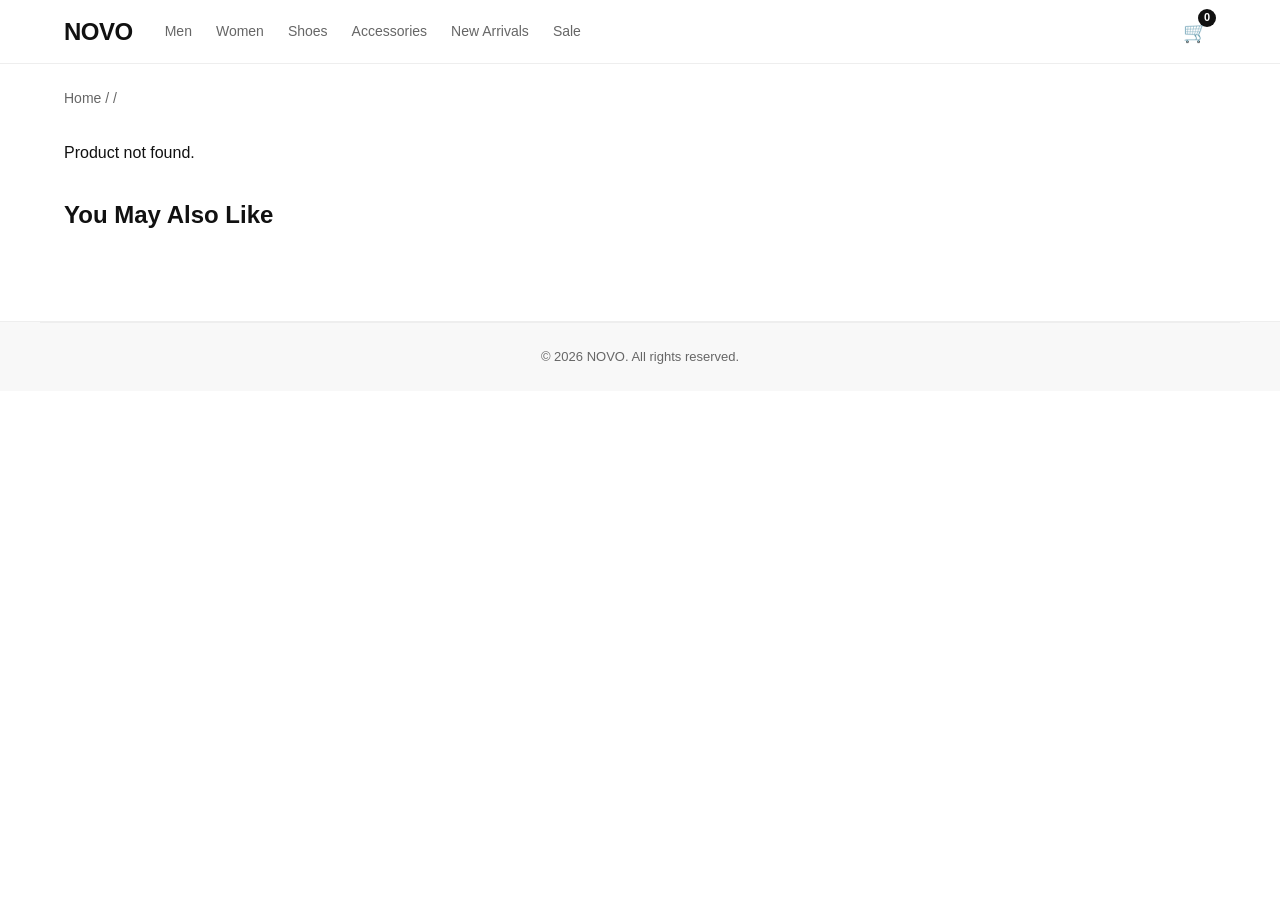
<file: product.html>
<!DOCTYPE html>
<html lang="en">
<head>
  <meta charset="UTF-8">
  <meta name="viewport" content="width=device-width, initial-scale=1.0">
  <title>Product — NOVO</title>
  <meta name="description" content="NOVO product detail page.">
  <link rel="stylesheet" href="styles.css">
</head>
<body>

  <header class="site-header">
    <div class="header-inner">
      <a href="index.html" class="logo" aria-label="NOVO Home">NOVO</a>
      <nav class="main-nav" aria-label="Main navigation">
        <a href="index.html">Men</a>
        <a href="index.html">Women</a>
        <a href="index.html?category=Running+Shoes">Shoes</a>
        <a href="index.html?category=Accessories">Accessories</a>
        <a href="index.html?filter=new">New Arrivals</a>
        <a href="index.html?filter=sale">Sale</a>
      </nav>
      <div class="header-actions">
        <button class="icon-btn cart-btn" id="cartBtn" aria-label="Shopping cart">
          🛒 <span class="cart-count" id="cartCount">0</span>
        </button>
      </div>
    </div>
  </header>

  <main>
    <div class="breadcrumb" id="breadcrumb" aria-label="Breadcrumb">
      <a href="index.html">Home</a> / <span id="breadcrumbCategory"></span> / <span id="breadcrumbName"></span>
    </div>

    <section class="product-detail" id="productDetail" aria-label="Product details">
      <div class="product-detail-image">
        <img id="productImage" src="" alt="">
      </div>
      <div class="product-detail-info">
        <p class="product-brand" id="productBrand"></p>
        <h1 class="product-name" id="productName"></h1>
        <p class="product-category" id="productCategory"></p>
        <div class="product-rating" id="productRating"></div>
        <p class="product-description" id="productDescription"></p>
        <div class="product-pricing">
          <span class="product-price" id="productPrice"></span>
          <span class="product-original-price" id="productOriginalPrice"></span>
          <span class="product-discount" id="productDiscount"></span>
        </div>
        <div class="product-options">
          <div class="option-group" id="sizeOptions">
            <label>Size</label>
            <div class="option-buttons"></div>
          </div>
          <div class="option-group" id="colorOptions">
            <label>Color</label>
            <div class="option-buttons"></div>
          </div>
        </div>
        <p class="product-stock" id="productStock"></p>
        <div class="product-actions">
          <button class="btn btn-primary btn-add-cart" id="addToCartBtn">Add to Cart</button>
          <button class="btn btn-secondary btn-wishlist" id="wishlistBtn">♡</button>
        </div>
      </div>
    </section>

    <section class="related-products" id="relatedProducts" aria-label="Related products">
      <h2>You May Also Like</h2>
      <div class="product-grid" id="relatedGrid"></div>
    </section>
  </main>

  <footer class="site-footer">
    <div class="footer-bottom">
      <p>&copy; 2026 NOVO. All rights reserved.</p>
    </div>
  </footer>

  <script src="products.js"></script>
  <script src="services/product-service.js"></script>
  <script src="services/cart-service.js"></script>
  <script src="services/analytics-service.js"></script>
  <script src="ray-integration.js"></script>
  <script>
    const params = new URLSearchParams(window.location.search);
    const productId = params.get('id');
    const product = ProductService.getProduct(productId);

    if (!product) {
      document.getElementById('productDetail').innerHTML = '<p>Product not found.</p>';
    } else {
      document.title = product.name + ' — NOVO';
      document.getElementById('breadcrumbCategory').textContent = product.category;
      document.getElementById('breadcrumbName').textContent = product.name;
      document.getElementById('productImage').src = product.image;
      document.getElementById('productImage').alt = product.name;
      document.getElementById('productBrand').textContent = product.brand;
      document.getElementById('productName').textContent = product.name;
      document.getElementById('productCategory').textContent = product.category;
      document.getElementById('productDescription').textContent = product.description;
      document.getElementById('productPrice').textContent = '₹' + product.price.toLocaleString();
      document.getElementById('productOriginalPrice').textContent = '₹' + product.originalPrice.toLocaleString();
      const discount = Math.round((1 - product.price / product.originalPrice) * 100);
      document.getElementById('productDiscount').textContent = '-' + discount + '%';
      document.getElementById('productStock').textContent = product.stock > 0 ? 'In Stock (' + product.stock + ' available)' : 'Out of Stock';

      const ratingHTML = '★'.repeat(Math.floor(product.rating)) + ' ' + product.rating + ' (' + product.reviewCount + ' reviews)';
      document.getElementById('productRating').innerHTML = ratingHTML;

      const sizeButtons = document.querySelector('#sizeOptions .option-buttons');
      product.sizes.forEach(s => {
        const btn = document.createElement('button');
        btn.className = 'option-btn';
        btn.textContent = s;
        btn.dataset.value = s;
        sizeButtons.appendChild(btn);
      });

      const colorButtons = document.querySelector('#colorOptions .option-buttons');
      product.colors.forEach(c => {
        const btn = document.createElement('button');
        btn.className = 'option-btn';
        btn.textContent = c;
        btn.dataset.value = c;
        colorButtons.appendChild(btn);
      });

      document.getElementById('addToCartBtn').addEventListener('click', () => {
        CartService.addItem(product.id, 1);
        document.getElementById('cartCount').textContent = CartService.getItemCount();
        alert(product.name + ' added to cart!');
      });

      // JSON-LD
      const jsonLD = {
        "@context": "https://schema.org",
        "@type": "Product",
        "name": product.name,
        "image": product.image,
        "description": product.description,
        "sku": product.id,
        "brand": { "@type": "Brand", "name": product.brand },
        "offers": {
          "@type": "Offer",
          "price": product.price,
          "priceCurrency": product.currency,
          "availability": product.stock > 0 ? "https://schema.org/InStock" : "https://schema.org/OutOfStock"
        },
        "aggregateRating": {
          "@type": "AggregateRating",
          "ratingValue": product.rating,
          "reviewCount": product.reviewCount
        }
      };
      const script = document.createElement('script');
      script.type = 'application/ld+json';
      script.textContent = JSON.stringify(jsonLD);
      document.head.appendChild(script);

      // Canonical
      const canonical = document.createElement('link');
      canonical.rel = 'canonical';
      canonical.href = 'https://novo-demo-store.example.com/product.html?id=' + product.id;
      document.head.appendChild(canonical);

      // Related
      const related = ProductService.getProductsByCategory(product.category).filter(p => p.id !== product.id);
      const relatedGrid = document.getElementById('relatedGrid');
      related.forEach(p => {
        const card = document.createElement('article');
        card.className = 'product-card';
        card.dataset.productId = p.id;
        card.innerHTML = `
          <a href="product.html?id=${p.id}" class="product-image-link">
            <img src="${p.image}" alt="${p.name}" loading="lazy">
          </a>
          <div class="product-info">
            <p class="product-brand">${p.brand}</p>
            <h3 class="product-name"><a href="product.html?id=${p.id}">${p.name}</a></h3>
            <span class="product-price">₹${p.price.toLocaleString()}</span>
          </div>`;
        relatedGrid.appendChild(card);
      });

      Analytics.track('product_viewed', { productId: product.id });
    }

    document.getElementById('cartCount').textContent = CartService.getItemCount();

    document.addEventListener('error', e => {
      if (e.target.tagName === 'IMG' && !e.target.dataset.fallback) {
        e.target.dataset.fallback = '1';
        const label = e.target.alt || 'Product';
        e.target.src = 'data:image/svg+xml,' + encodeURIComponent(
          '<svg xmlns="http://www.w3.org/2000/svg" width="600" height="600"><rect fill="%23e5e5e5" width="600" height="600"/><text fill="%23999" font-family="sans-serif" font-size="24" x="50%" y="50%" text-anchor="middle" dy=".3em">' + label + '</text></svg>'
        );
      }
    }, true);
  </script>
</body>
</html>
</file>
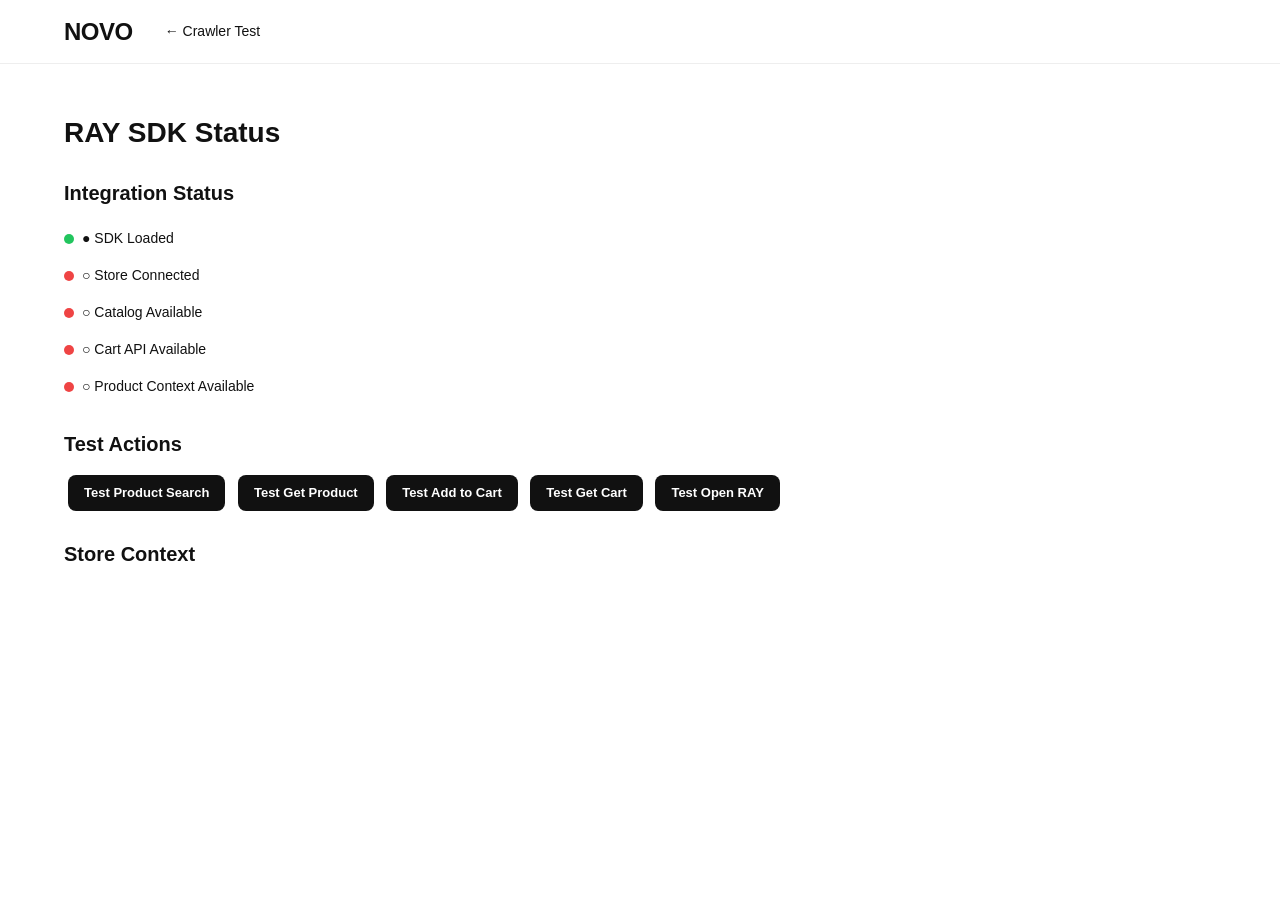
<file: sdk-test.html>
<!DOCTYPE html>
<html lang="en">
<head>
  <meta charset="UTF-8">
  <meta name="viewport" content="width=device-width, initial-scale=1.0">
  <title>SDK Test — NOVO</title>
  <meta name="description" content="Development tool for verifying RAY SDK integration.">
  <link rel="stylesheet" href="styles.css">
</head>
<body>
  <header class="site-header">
    <div class="header-inner">
      <a href="index.html" class="logo">NOVO</a>
      <a href="crawler-test.html" style="font-size:14px;">← Crawler Test</a>
    </div>
  </header>

  <main class="test-page">
    <h1>RAY SDK Status</h1>

    <section>
      <h2>Integration Status</h2>
      <div id="statusChecks"></div>
    </section>

    <section>
      <h2>Test Actions</h2>
      <button class="test-btn" onclick="testSearch()">Test Product Search</button>
      <button class="test-btn" onclick="testGetProduct()">Test Get Product</button>
      <button class="test-btn" onclick="testAddToCart()">Test Add to Cart</button>
      <button class="test-btn" onclick="testGetCart()">Test Get Cart</button>
      <button class="test-btn" onclick="testOpenRAY()">Test Open RAY</button>
      <div id="testOutput" class="test-result" style="display:none;"></div>
    </section>

    <section>
      <h2>Store Context</h2>
      <div id="storeContext"></div>
    </section>
  </main>

  <script src="products.js"></script>
  <script src="services/product-service.js"></script>
  <script src="services/cart-service.js"></script>
  <script src="services/analytics-service.js"></script>
  <script src="ray-integration.js"></script>
  <script>
    function checkStatus() {
      const checks = [
        { name: 'SDK Loaded', pass: typeof window.RAY !== 'undefined' },
        { name: 'Store Connected', pass: typeof window.RAY_STORE !== 'undefined' },
        { name: 'Catalog Available', pass: typeof window.RAY_STORE?.searchProducts === 'function' },
        { name: 'Cart API Available', pass: typeof window.RAY_STORE?.addToCart === 'function' },
        { name: 'Product Context Available', pass: typeof window.RAY_STORE?.getCurrentPage === 'function' }
      ];

      document.getElementById('statusChecks').innerHTML = checks.map(c =>
        `<div class="test-status"><span class="dot ${c.pass ? 'green' : 'red'}"></span> ${c.pass ? '●' : '○'} ${c.name}</div>`
      ).join('');

      if (window.RAY_STORE) {
        const ctx = {
          page: window.RAY_STORE.getCurrentPage(),
          product: window.RAY_STORE.getCurrentProduct(),
          products: window.RAY_STORE.getVisibleProducts().length,
          cart: window.RAY_STORE.getCartItems().length
        };
        document.getElementById('storeContext').innerHTML =
          `<pre class="test-result">${JSON.stringify(ctx, null, 2)}</pre>`;
      }
    }

    function showOutput(text) {
      const el = document.getElementById('testOutput');
      el.style.display = 'block';
      el.textContent = text;
    }

    function testSearch() {
      const results = window.RAY_STORE.searchProducts('running');
      showOutput('Search "running": ' + results.length + ' results\n' +
        results.map(p => `  ${p.name} — ₹${p.price}`).join('\n'));
    }

    function testGetProduct() {
      const p = window.RAY_STORE.getProduct('shoe-001');
      showOutput(p ? `Product: ${p.name}\nPrice: ₹${p.price}\nCategory: ${p.category}` : 'Product not found');
    }

    function testAddToCart() {
      window.RAY_STORE.addToCart('shoe-001', 1);
      showOutput('Added shoe-001 to cart. Cart items: ' + window.RAY_STORE.getCartItems().length);
    }

    function testGetCart() {
      const items = window.RAY_STORE.getCartItems();
      if (items.length === 0) {
        showOutput('Cart is empty.');
      } else {
        showOutput('Cart (' + items.length + ' items):\n' +
          items.map(i => `  ${i.product.name} x${i.quantity} — ₹${i.product.price}`).join('\n'));
      }
    }

    function testOpenRAY() {
      const chat = document.getElementById('rayChat');
      if (chat) {
        chat.classList.add('open');
        showOutput('RAY chat opened.');
      } else {
        showOutput('RAY chat element not found. Go to index.html to test.');
      }
    }

    checkStatus();
  </script>
</body>
</html>
</file>
<file: styles.css>
*,
*::before,
*::after {
  margin: 0;
  padding: 0;
  box-sizing: border-box;
}

:root {
  --color-bg: #ffffff;
  --color-text: #111111;
  --color-gray: #666666;
  --color-light-gray: #e5e5e5;
  --color-border: #eeeeee;
  --color-surface: #f8f8f8;
  --color-ray: #22c55e;
  --color-ray-light: #f0fdf4;
  --color-sale: #ef4444;
  --radius: 8px;
  --radius-lg: 12px;
  --shadow: 0 1px 3px rgba(0, 0, 0, 0.08);
  --shadow-lg: 0 4px 12px rgba(0, 0, 0, 0.1);
  --max-width: 1200px;
  --header-height: 64px;
}

body {
  font-family: -apple-system, BlinkMacSystemFont, 'Segoe UI', Roboto, sans-serif;
  color: var(--color-text);
  background: var(--color-bg);
  line-height: 1.5;
  -webkit-font-smoothing: antialiased;
}

a {
  color: inherit;
  text-decoration: none;
}

img {
  max-width: 100%;
  display: block;
}

button {
  cursor: pointer;
  border: none;
  background: none;
  font: inherit;
}

/* HEADER */
.site-header {
  position: sticky;
  top: 0;
  z-index: 100;
  background: var(--color-bg);
  border-bottom: 1px solid var(--color-border);
  height: var(--header-height);
}

.header-inner {
  max-width: var(--max-width);
  margin: 0 auto;
  padding: 0 24px;
  display: flex;
  align-items: center;
  height: 100%;
  gap: 32px;
}

.logo {
  font-size: 24px;
  font-weight: 800;
  letter-spacing: -0.5px;
  white-space: nowrap;
}

.main-nav {
  display: flex;
  gap: 24px;
  flex: 1;
}

.main-nav a {
  font-size: 14px;
  font-weight: 500;
  color: var(--color-gray);
  transition: color 0.15s;
}

.main-nav a:hover {
  color: var(--color-text);
}

.header-actions {
  display: flex;
  align-items: center;
  gap: 16px;
}

.search-bar {
  display: flex;
  align-items: center;
  background: var(--color-surface);
  border-radius: var(--radius);
  padding: 6px 12px;
}

.search-bar input {
  border: none;
  background: none;
  outline: none;
  font-size: 14px;
  width: 180px;
  padding: 4px 8px;
}

.search-btn {
  font-size: 16px;
  padding: 4px;
}

.icon-btn {
  font-size: 20px;
  padding: 8px;
  border-radius: var(--radius);
  transition: background 0.15s;
}

.icon-btn:hover {
  background: var(--color-surface);
}

.cart-btn {
  position: relative;
}

.cart-count {
  position: absolute;
  top: 0;
  right: 0;
  background: var(--color-text);
  color: var(--color-bg);
  font-size: 11px;
  font-weight: 700;
  width: 18px;
  height: 18px;
  border-radius: 50%;
  display: flex;
  align-items: center;
  justify-content: center;
}

.mobile-menu-btn {
  display: none;
  font-size: 24px;
}

/* HERO */
.hero {
  max-width: var(--max-width);
  margin: 0 auto;
  padding: 48px 24px;
  display: flex;
  align-items: center;
  gap: 48px;
}

.hero-content {
  flex: 1;
}

.hero-content h1 {
  font-size: 56px;
  font-weight: 800;
  line-height: 1.1;
  letter-spacing: -1px;
  margin-bottom: 16px;
}

.hero-content p {
  font-size: 18px;
  color: var(--color-gray);
  margin-bottom: 32px;
  max-width: 400px;
}

.hero-actions {
  display: flex;
  gap: 12px;
}

.hero-image {
  flex: 1;
  border-radius: var(--radius-lg);
  overflow: hidden;
}

.hero-image img {
  width: 100%;
  height: 360px;
  object-fit: cover;
}

.btn {
  display: inline-flex;
  align-items: center;
  justify-content: center;
  padding: 12px 24px;
  border-radius: var(--radius);
  font-size: 14px;
  font-weight: 600;
  transition: all 0.15s;
}

.btn-primary {
  background: var(--color-text);
  color: var(--color-bg);
}

.btn-primary:hover {
  background: #333;
}

.btn-secondary {
  background: transparent;
  color: var(--color-text);
  border: 1px solid var(--color-light-gray);
}

.btn-secondary:hover {
  background: var(--color-surface);
}

/* CATEGORIES */
.categories {
  max-width: var(--max-width);
  margin: 0 auto;
  padding: 0 24px 48px;
}

.categories h2 {
  font-size: 24px;
  font-weight: 700;
  margin-bottom: 24px;
}

.category-grid {
  display: grid;
  grid-template-columns: repeat(4, 1fr);
  gap: 16px;
}

.category-card {
  border-radius: var(--radius-lg);
  overflow: hidden;
  position: relative;
  background: var(--color-surface);
}

.category-card img {
  width: 100%;
  height: 200px;
  object-fit: cover;
  transition: transform 0.3s;
}

.category-card:hover img {
  transform: scale(1.05);
}

.category-card h3 {
  position: absolute;
  bottom: 16px;
  left: 16px;
  font-size: 16px;
  font-weight: 600;
  background: var(--color-bg);
  padding: 8px 16px;
  border-radius: var(--radius);
}

/* PRODUCTS */
.products-section {
  max-width: var(--max-width);
  margin: 0 auto;
  padding: 0 24px 64px;
}

.products-header {
  display: flex;
  justify-content: space-between;
  align-items: center;
  margin-bottom: 24px;
}

.products-header h2 {
  font-size: 24px;
  font-weight: 700;
}

.products-controls select {
  padding: 8px 12px;
  border: 1px solid var(--color-light-gray);
  border-radius: var(--radius);
  font-size: 14px;
  background: var(--color-bg);
  cursor: pointer;
}

.products-layout {
  display: flex;
  gap: 32px;
}

.filters-sidebar {
  width: 220px;
  flex-shrink: 0;
}

.filter-group {
  margin-bottom: 24px;
}

.filter-group h3 {
  font-size: 14px;
  font-weight: 600;
  margin-bottom: 12px;
}

.filter-group label {
  font-size: 13px;
  color: var(--color-gray);
}

.filter-checkbox {
  display: flex;
  align-items: center;
  gap: 8px;
  margin-bottom: 8px;
  font-size: 14px;
}

.filter-checkbox input {
  width: 16px;
  height: 16px;
  accent-color: var(--color-text);
}

#priceFilter {
  width: 100%;
}

#priceFilterLabel {
  font-size: 13px;
  color: var(--color-gray);
}

.size-btn,
.color-btn {
  display: inline-block;
  padding: 6px 12px;
  margin: 0 6px 6px 0;
  border: 1px solid var(--color-light-gray);
  border-radius: var(--radius);
  font-size: 13px;
  cursor: pointer;
  transition: all 0.15s;
}

.size-btn:hover,
.color-btn:hover,
.size-btn.active,
.color-btn.active {
  border-color: var(--color-text);
  background: var(--color-text);
  color: var(--color-bg);
}

.btn-clear-filters {
  font-size: 13px;
  color: var(--color-gray);
  text-decoration: underline;
  padding: 8px 0;
}

.product-grid {
  flex: 1;
  display: grid;
  grid-template-columns: repeat(3, 1fr);
  gap: 20px;
}

.product-card {
  border: 1px solid var(--color-border);
  border-radius: var(--radius-lg);
  overflow: hidden;
  transition: box-shadow 0.2s, transform 0.2s;
  position: relative;
}

.product-card:hover {
  box-shadow: var(--shadow-lg);
  transform: translateY(-2px);
}

.product-image-link {
  display: block;
  overflow: hidden;
}

.product-image-link img {
  width: 100%;
  height: 260px;
  object-fit: cover;
  transition: transform 0.3s;
}

.product-card:hover .product-image-link img {
  transform: scale(1.05);
}

.product-info {
  padding: 16px;
}

.product-brand {
  font-size: 12px;
  text-transform: uppercase;
  letter-spacing: 0.5px;
  color: var(--color-gray);
  margin-bottom: 4px;
}

.product-name {
  font-size: 15px;
  font-weight: 600;
  margin-bottom: 8px;
  line-height: 1.3;
}

.product-name a {
  color: inherit;
}

.product-name a:hover {
  text-decoration: underline;
}

.product-rating {
  font-size: 13px;
  color: var(--color-gray);
  margin-bottom: 8px;
}

.product-rating .stars {
  color: #f59e0b;
}

.product-pricing {
  display: flex;
  align-items: center;
  gap: 8px;
}

.product-price {
  font-size: 16px;
  font-weight: 700;
}

.product-original-price {
  font-size: 14px;
  color: var(--color-gray);
  text-decoration: line-through;
}

.product-discount {
  font-size: 13px;
  color: var(--color-sale);
  font-weight: 600;
}

.product-card-actions {
  padding: 0 16px 16px;
  display: flex;
  gap: 8px;
}

.btn-add-card {
  flex: 1;
  padding: 10px 16px;
  font-size: 13px;
}

.product-card .btn-wishlist {
  padding: 10px 14px;
  font-size: 16px;
  border: 1px solid var(--color-light-gray);
  border-radius: var(--radius);
}

.product-card .btn-wishlist:hover {
  background: var(--color-surface);
}

.product-badge {
  position: absolute;
  top: 12px;
  left: 12px;
  background: var(--color-sale);
  color: white;
  font-size: 12px;
  font-weight: 700;
  padding: 4px 8px;
  border-radius: var(--radius);
}

/* CART DRAWER */
.cart-drawer {
  position: fixed;
  top: 0;
  right: -400px;
  width: 380px;
  height: 100vh;
  background: var(--color-bg);
  box-shadow: var(--shadow-lg);
  z-index: 200;
  transition: right 0.3s;
  display: flex;
  flex-direction: column;
}

.cart-drawer.open {
  right: 0;
}

.cart-drawer-header {
  display: flex;
  justify-content: space-between;
  align-items: center;
  padding: 20px 24px;
  border-bottom: 1px solid var(--color-border);
}

.cart-drawer-header h3 {
  font-size: 18px;
  font-weight: 700;
}

.cart-close-btn {
  font-size: 20px;
  padding: 4px;
}

.cart-items {
  flex: 1;
  overflow-y: auto;
  padding: 16px 24px;
}

.cart-item {
  display: flex;
  gap: 12px;
  padding: 12px 0;
  border-bottom: 1px solid var(--color-border);
}

.cart-item img {
  width: 64px;
  height: 64px;
  object-fit: cover;
  border-radius: var(--radius);
}

.cart-item-info {
  flex: 1;
}

.cart-item-name {
  font-size: 14px;
  font-weight: 600;
  margin-bottom: 4px;
}

.cart-item-price {
  font-size: 14px;
  color: var(--color-gray);
}

.cart-item-controls {
  display: flex;
  align-items: center;
  gap: 8px;
  margin-top: 8px;
}

.cart-item-controls button {
  width: 28px;
  height: 28px;
  border: 1px solid var(--color-light-gray);
  border-radius: var(--radius);
  font-size: 14px;
  display: flex;
  align-items: center;
  justify-content: center;
}

.cart-item-controls span {
  font-size: 14px;
  min-width: 20px;
  text-align: center;
}

.cart-item-remove {
  font-size: 18px;
  color: var(--color-gray);
  padding: 4px;
  align-self: flex-start;
}

.cart-footer {
  padding: 16px 24px;
  border-top: 1px solid var(--color-border);
}

.cart-subtotal {
  display: flex;
  justify-content: space-between;
  font-size: 16px;
  font-weight: 700;
  margin-bottom: 16px;
}

.btn-checkout {
  width: 100%;
  padding: 14px;
  font-size: 15px;
}

.cart-overlay {
  position: fixed;
  inset: 0;
  background: rgba(0, 0, 0, 0.4);
  z-index: 190;
  display: none;
}

.cart-overlay.open {
  display: block;
}

/* PRODUCT DETAIL */
.breadcrumb {
  max-width: var(--max-width);
  margin: 0 auto;
  padding: 24px 24px 0;
  font-size: 14px;
  color: var(--color-gray);
}

.breadcrumb a {
  color: var(--color-gray);
}

.breadcrumb a:hover {
  color: var(--color-text);
}

.product-detail {
  max-width: var(--max-width);
  margin: 0 auto;
  padding: 32px 24px;
  display: flex;
  gap: 48px;
}

.product-detail-image {
  flex: 1;
}

.product-detail-image img {
  width: 100%;
  height: 500px;
  object-fit: cover;
  border-radius: var(--radius-lg);
}

.product-detail-info {
  flex: 1;
  display: flex;
  flex-direction: column;
  gap: 16px;
}

.product-detail-info .product-name {
  font-size: 28px;
  font-weight: 800;
}

.product-detail-info .product-description {
  font-size: 15px;
  color: var(--color-gray);
  line-height: 1.6;
}

.product-detail-info .product-rating {
  font-size: 15px;
}

.product-detail-info .product-pricing {
  font-size: 24px;
  gap: 12px;
}

.product-detail-info .product-price {
  font-size: 28px;
}

.product-options {
  display: flex;
  flex-direction: column;
  gap: 16px;
}

.option-group label {
  display: block;
  font-size: 14px;
  font-weight: 600;
  margin-bottom: 8px;
}

.option-buttons {
  display: flex;
  flex-wrap: wrap;
  gap: 8px;
}

.option-btn {
  padding: 8px 16px;
  border: 1px solid var(--color-light-gray);
  border-radius: var(--radius);
  font-size: 14px;
  cursor: pointer;
  transition: all 0.15s;
}

.option-btn:hover,
.option-btn.active {
  border-color: var(--color-text);
  background: var(--color-text);
  color: var(--color-bg);
}

.product-actions {
  display: flex;
  gap: 12px;
  margin-top: 8px;
}

.btn-add-cart {
  flex: 1;
  padding: 16px;
  font-size: 16px;
}

.btn-wishlist {
  padding: 16px 20px;
  font-size: 20px;
  border: 1px solid var(--color-light-gray);
  border-radius: var(--radius);
}

.related-products {
  max-width: var(--max-width);
  margin: 0 auto;
  padding: 0 24px 64px;
}

.related-products h2 {
  font-size: 24px;
  font-weight: 700;
  margin-bottom: 24px;
}

/* RAY WIDGET */
.ray-widget {
  position: fixed;
  bottom: 24px;
  right: 24px;
  z-index: 150;
}

.ray-widget-btn {
  background: var(--color-ray);
  color: white;
  padding: 14px 20px;
  border-radius: 50px;
  font-size: 15px;
  font-weight: 600;
  box-shadow: var(--shadow-lg);
  transition: transform 0.15s, box-shadow 0.15s;
  display: flex;
  align-items: center;
  gap: 8px;
}

.ray-widget-btn:hover {
  transform: translateY(-2px);
  box-shadow: 0 6px 20px rgba(34, 197, 94, 0.3);
}

.ray-icon {
  font-size: 18px;
}

.ray-chat {
  display: none;
  position: absolute;
  bottom: 60px;
  right: 0;
  width: 380px;
  height: 500px;
  background: var(--color-bg);
  border-radius: var(--radius-lg);
  box-shadow: var(--shadow-lg);
  flex-direction: column;
  overflow: hidden;
}

.ray-chat.open {
  display: flex;
}

.ray-chat-header {
  display: flex;
  justify-content: space-between;
  align-items: center;
  padding: 16px 20px;
  border-bottom: 1px solid var(--color-border);
  background: var(--color-ray-light);
}

.ray-chat-header h4 {
  font-size: 15px;
  font-weight: 700;
  color: #166534;
}

.ray-close-btn {
  font-size: 18px;
  padding: 4px;
}

.ray-chat-messages {
  flex: 1;
  overflow-y: auto;
  padding: 16px 20px;
  display: flex;
  flex-direction: column;
  gap: 12px;
}

.ray-msg {
  max-width: 85%;
  padding: 12px 16px;
  border-radius: var(--radius-lg);
  font-size: 14px;
  line-height: 1.5;
}

.ray-msg-ai {
  background: var(--color-surface);
  align-self: flex-start;
  border-bottom-left-radius: 4px;
}

.ray-msg-user {
  background: var(--color-text);
  color: var(--color-bg);
  align-self: flex-end;
  border-bottom-right-radius: 4px;
}

.ray-suggestion {
  font-style: italic;
  color: var(--color-gray);
  font-size: 13px;
  margin-top: 8px;
}

.ray-product-result {
  background: var(--color-surface);
  border: 1px solid var(--color-border);
  border-radius: var(--radius);
  padding: 12px;
  margin-top: 8px;
}

.ray-product-result h5 {
  font-size: 14px;
  font-weight: 600;
  margin-bottom: 4px;
}

.ray-product-result p {
  font-size: 13px;
  color: var(--color-gray);
}

.ray-product-result .ray-result-price {
  font-weight: 700;
  color: var(--color-text);
}

.ray-add-btn {
  margin-top: 8px;
  padding: 6px 12px;
  background: var(--color-ray);
  color: white;
  border-radius: var(--radius);
  font-size: 13px;
  font-weight: 600;
  cursor: pointer;
}

.ray-chat-input {
  display: flex;
  gap: 8px;
  padding: 12px 16px;
  border-top: 1px solid var(--color-border);
}

.ray-chat-input input {
  flex: 1;
  padding: 10px 14px;
  border: 1px solid var(--color-light-gray);
  border-radius: var(--radius);
  font-size: 14px;
  outline: none;
}

.ray-chat-input input:focus {
  border-color: var(--color-ray);
}

.ray-send-btn {
  padding: 10px 16px;
  background: var(--color-ray);
  color: white;
  border-radius: var(--radius);
  font-size: 16px;
  font-weight: 600;
}

/* CHECKOUT MODAL */
.checkout-modal {
  position: fixed;
  inset: 0;
  background: rgba(0, 0, 0, 0.5);
  z-index: 300;
  display: none;
  align-items: center;
  justify-content: center;
  padding: 24px;
}

.checkout-modal.open {
  display: flex;
}

.checkout-content {
  background: var(--color-bg);
  border-radius: var(--radius-lg);
  width: 100%;
  max-width: 560px;
  max-height: 90vh;
  overflow-y: auto;
  box-shadow: var(--shadow-lg);
}

.checkout-header {
  display: flex;
  justify-content: space-between;
  align-items: center;
  padding: 20px 24px;
  border-bottom: 1px solid var(--color-border);
}

.checkout-header h3 {
  font-size: 18px;
  font-weight: 700;
}

.checkout-close-btn {
  font-size: 20px;
  padding: 4px;
}

.checkout-body {
  padding: 24px;
}

.checkout-order-summary {
  margin-bottom: 24px;
  padding-bottom: 16px;
  border-bottom: 1px solid var(--color-border);
}

.checkout-order-summary h4 {
  font-size: 14px;
  font-weight: 700;
  margin-bottom: 12px;
}

.checkout-order-item {
  display: flex;
  justify-content: space-between;
  padding: 6px 0;
  font-size: 14px;
}

.checkout-order-item .item-name {
  flex: 1;
}

.checkout-order-item .item-qty {
  color: var(--color-gray);
  margin: 0 12px;
}

.checkout-order-item .item-price {
  font-weight: 600;
}

.checkout-total {
  display: flex;
  justify-content: space-between;
  font-size: 16px;
  font-weight: 700;
  margin-top: 12px;
  padding-top: 12px;
  border-top: 1px solid var(--color-border);
}

.checkout-form h4 {
  font-size: 14px;
  font-weight: 700;
  margin-bottom: 16px;
}

.form-group {
  margin-bottom: 14px;
}

.form-group label {
  display: block;
  font-size: 13px;
  font-weight: 600;
  margin-bottom: 6px;
}

.form-group input,
.form-group textarea {
  width: 100%;
  padding: 10px 12px;
  border: 1px solid var(--color-light-gray);
  border-radius: var(--radius);
  font-size: 14px;
  font-family: inherit;
  outline: none;
  transition: border-color 0.15s;
}

.form-group input:focus,
.form-group textarea:focus {
  border-color: var(--color-text);
}

.form-group textarea {
  resize: vertical;
  min-height: 70px;
}

.btn-place-order {
  width: 100%;
  padding: 14px;
  font-size: 15px;
  margin-top: 8px;
}

.checkout-success {
  position: fixed;
  inset: 0;
  background: rgba(0, 0, 0, 0.5);
  z-index: 400;
  display: none;
  align-items: center;
  justify-content: center;
  padding: 24px;
}

.checkout-success.open {
  display: flex;
}

.checkout-success-content {
  background: var(--color-bg);
  border-radius: var(--radius-lg);
  padding: 48px;
  text-align: center;
  max-width: 420px;
  box-shadow: var(--shadow-lg);
}

.success-icon {
  width: 64px;
  height: 64px;
  border-radius: 50%;
  background: var(--color-ray);
  color: white;
  font-size: 32px;
  display: flex;
  align-items: center;
  justify-content: center;
  margin: 0 auto 20px;
}

.checkout-success-content h3 {
  font-size: 22px;
  font-weight: 800;
  margin-bottom: 12px;
}

.checkout-success-content p {
  font-size: 14px;
  color: var(--color-gray);
  margin-bottom: 8px;
  line-height: 1.5;
}

.success-email {
  margin-bottom: 24px !important;
}

/* FOOTER */
.site-footer {
  background: var(--color-surface);
  border-top: 1px solid var(--color-border);
}

.footer-inner {
  max-width: var(--max-width);
  margin: 0 auto;
  padding: 48px 24px;
  display: grid;
  grid-template-columns: 2fr 1fr 1fr 1fr;
  gap: 48px;
}

.footer-col h4 {
  font-size: 14px;
  font-weight: 700;
  margin-bottom: 16px;
  text-transform: uppercase;
  letter-spacing: 0.5px;
}

.footer-col p {
  font-size: 14px;
  color: var(--color-gray);
  line-height: 1.6;
}

.footer-col a {
  display: block;
  font-size: 14px;
  color: var(--color-gray);
  padding: 4px 0;
  transition: color 0.15s;
}

.footer-col a:hover {
  color: var(--color-text);
}

.footer-bottom {
  max-width: var(--max-width);
  margin: 0 auto;
  padding: 24px;
  border-top: 1px solid var(--color-border);
  text-align: center;
}

.footer-bottom p {
  font-size: 13px;
  color: var(--color-gray);
}

/* MOBILE */
@media (max-width: 768px) {
  .main-nav {
    display: none;
  }

  .mobile-menu-btn {
    display: block;
  }

  .hero {
    flex-direction: column;
    padding: 24px;
  }

  .hero-content h1 {
    font-size: 36px;
  }

  .hero-image img {
    height: 240px;
  }

  .category-grid {
    grid-template-columns: repeat(2, 1fr);
  }

  .products-layout {
    flex-direction: column;
  }

  .filters-sidebar {
    width: 100%;
  }

  .product-grid {
    grid-template-columns: repeat(2, 1fr);
  }

  .product-detail {
    flex-direction: column;
  }

  .product-detail-image img {
    height: 300px;
  }

  .footer-inner {
    grid-template-columns: 1fr 1fr;
  }

  .ray-chat {
    width: calc(100vw - 32px);
    right: -8px;
  }
}

/* CRAWLER TEST / SDK TEST */
.test-page {
  max-width: var(--max-width);
  margin: 0 auto;
  padding: 48px 24px;
}

.test-page h1 {
  font-size: 28px;
  font-weight: 800;
  margin-bottom: 24px;
}

.test-page h2 {
  font-size: 20px;
  font-weight: 700;
  margin: 24px 0 12px;
}

.test-status {
  display: flex;
  align-items: center;
  gap: 8px;
  padding: 8px 0;
  font-size: 14px;
}

.test-status .dot {
  width: 10px;
  height: 10px;
  border-radius: 50%;
  background: var(--color-gray);
}

.test-status .dot.green {
  background: var(--color-ray);
}

.test-status .dot.red {
  background: var(--color-sale);
}

.test-table {
  width: 100%;
  border-collapse: collapse;
  margin-top: 12px;
}

.test-table th,
.test-table td {
  text-align: left;
  padding: 10px 12px;
  border-bottom: 1px solid var(--color-border);
  font-size: 14px;
}

.test-table th {
  font-weight: 600;
  background: var(--color-surface);
}

.test-btn {
  padding: 8px 16px;
  background: var(--color-text);
  color: var(--color-bg);
  border-radius: var(--radius);
  font-size: 13px;
  font-weight: 600;
  margin: 4px;
}

.test-result {
  padding: 12px;
  background: var(--color-surface);
  border-radius: var(--radius);
  margin-top: 8px;
  font-size: 14px;
  font-family: monospace;
  white-space: pre-wrap;
}
</file>
